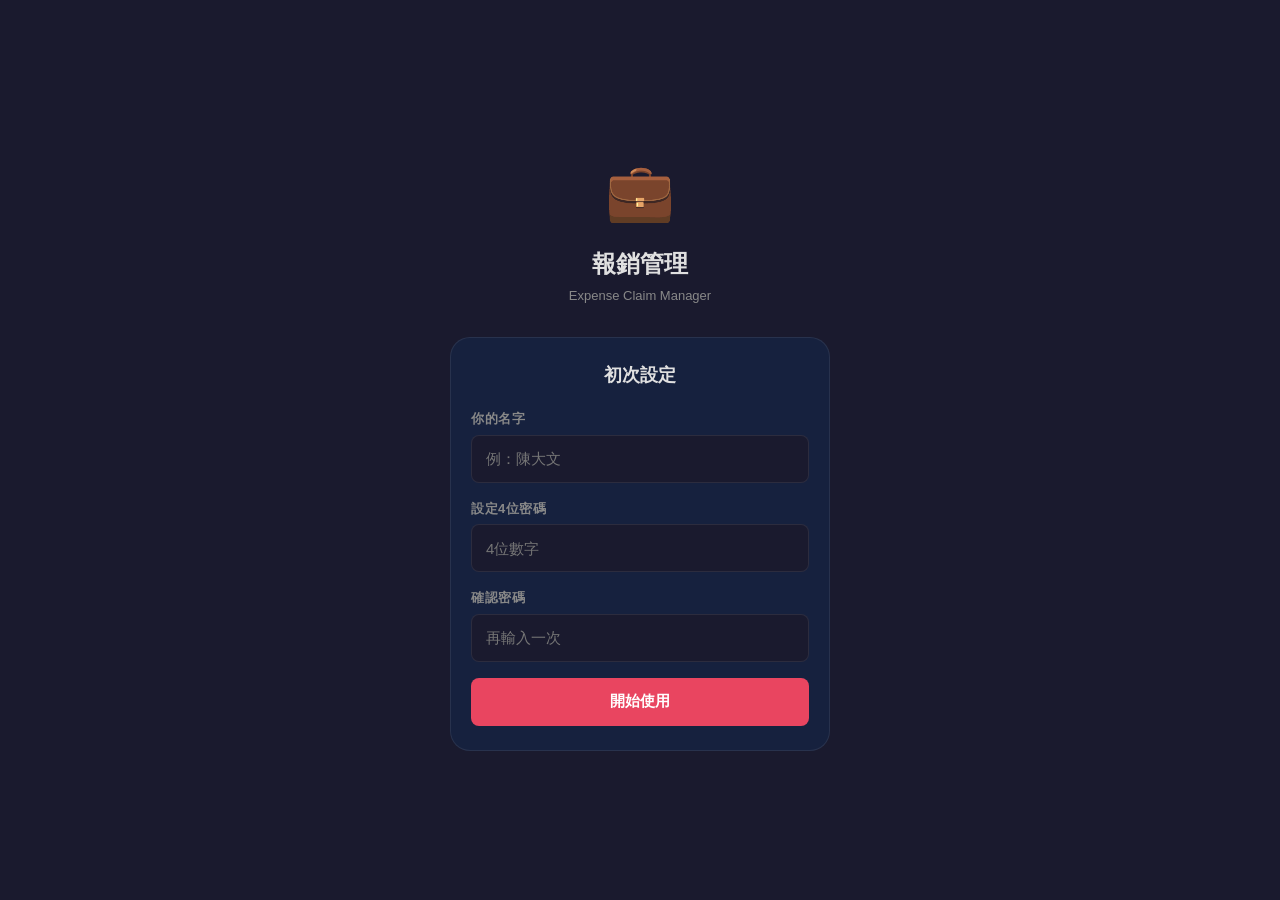
<file: index.html>
<!DOCTYPE html>
<html lang="zh-HK">
<head>
    <meta charset="UTF-8">
    <meta name="viewport" content="width=device-width, initial-scale=1.0, maximum-scale=1.0, user-scalable=no">
    <meta name="theme-color" content="#e94560">
    <meta name="apple-mobile-web-app-capable" content="yes">
    <meta name="apple-mobile-web-app-status-bar-style" content="black-translucent">
    <title>報銷管理</title>
    <link rel="manifest" href="manifest.json">
    <link rel="stylesheet" href="style.css">
</head>
<body>

<!-- ===================== SETUP VIEW ===================== -->
<section id="setup-view" class="view">
    <div class="setup-container">
        <div class="setup-logo">
            <div class="setup-icon">💼</div>
            <h1>報銷管理</h1>
            <p class="setup-subtitle">Expense Claim Manager</p>
        </div>
        <div class="setup-card">
            <h2>初次設定</h2>
            <div class="form-group">
                <label for="setup-name">你的名字</label>
                <input type="text" id="setup-name" placeholder="例：陳大文" autocomplete="name">
            </div>
            <div class="form-group">
                <label for="setup-passcode">設定4位密碼</label>
                <input type="password" id="setup-passcode" placeholder="4位數字" maxlength="4" inputmode="numeric" pattern="[0-9]*">
            </div>
            <div class="form-group">
                <label for="setup-passcode-confirm">確認密碼</label>
                <input type="password" id="setup-passcode-confirm" placeholder="再輸入一次" maxlength="4" inputmode="numeric" pattern="[0-9]*">
            </div>
            <p id="setup-error" class="error-msg hidden"></p>
            <button id="setup-submit" class="btn-primary btn-full">開始使用</button>
        </div>
    </div>
</section>

<!-- ===================== LOCK VIEW ===================== -->
<section id="lock-view" class="view hidden">
    <div class="setup-container">
        <div class="setup-logo">
            <div class="setup-icon">🔒</div>
            <h1>報銷管理</h1>
        </div>
        <div class="setup-card">
            <h2 id="lock-user-name">歡迎回來</h2>
            <div class="form-group">
                <label for="lock-passcode">輸入密碼</label>
                <input type="password" id="lock-passcode" placeholder="4位數字" maxlength="4" inputmode="numeric" pattern="[0-9]*" autofocus>
            </div>
            <p id="lock-error" class="error-msg hidden"></p>
            <button id="lock-submit" class="btn-primary btn-full">解鎖</button>
        </div>
    </div>
</section>

<!-- ===================== DASHBOARD VIEW ===================== -->
<section id="dashboard-view" class="view hidden">
    <header class="app-header">
        <div class="header-month-nav">
            <button id="dash-prev-month" class="month-nav-btn">&#8249;</button>
            <span id="dash-month-label" class="month-label">2026年4月</span>
            <button id="dash-next-month" class="month-nav-btn">&#8250;</button>
        </div>
        <div class="header-user" id="dash-user-name"></div>
    </header>

    <main class="dashboard-main">
        <div class="summary-bar">
            <div class="summary-item">
                <span class="summary-label">未報銷</span>
                <span id="dash-unclaimed-total" class="summary-value accent">HK$0</span>
            </div>
            <div class="summary-divider"></div>
            <div class="summary-item">
                <span class="summary-label">已報銷</span>
                <span id="dash-claimed-total" class="summary-value success">HK$0</span>
            </div>
            <div class="summary-divider"></div>
            <div class="summary-item">
                <span class="summary-label">總計</span>
                <span id="dash-month-total" class="summary-value">HK$0</span>
            </div>
        </div>

        <div id="dash-project-cards" class="project-cards">
            <!-- Project cards injected by app.js -->
        </div>

        <div id="dash-empty" class="empty-state hidden">
            <div class="empty-icon">📋</div>
            <p>今個月未有記錄</p>
            <p class="text-dim">點擊 + 新增第一筆報銷</p>
        </div>
    </main>

    <button id="fab-add" class="fab" title="新增報銷">+</button>

    <nav class="bottom-nav">
        <button class="nav-btn active" data-view="dashboard">
            <span class="nav-icon">🏠</span>
            <span class="nav-label">主頁</span>
        </button>
        <button class="nav-btn" data-view="records">
            <span class="nav-icon">📄</span>
            <span class="nav-label">記錄</span>
        </button>
        <button class="nav-btn" data-view="projects">
            <span class="nav-icon">📁</span>
            <span class="nav-label">項目</span>
        </button>
        <button class="nav-btn" data-view="settings">
            <span class="nav-icon">⚙️</span>
            <span class="nav-label">設定</span>
        </button>
    </nav>
</section>

<!-- ===================== ADD EXPENSE VIEW ===================== -->
<section id="add-view" class="view hidden">
    <header class="app-header">
        <button class="back-btn" data-back="dashboard">&#8592;</button>
        <h2 id="add-header-title">新增報銷</h2>
        <div></div>
    </header>

    <main class="add-main">
        <!-- Project Selector -->
        <div class="section-block">
            <label class="section-label">選擇項目</label>
            <div id="add-project-pills" class="project-pills">
                <!-- Pills injected by app.js -->
            </div>
        </div>

        <!-- Input Toggle -->
        <div class="section-block">
            <div class="input-toggle">
                <button id="toggle-photo" class="toggle-btn active" data-mode="photo">
                    📷 拍照 / 上傳
                </button>
                <button id="toggle-text" class="toggle-btn" data-mode="text">
                    ✏️ 文字描述
                </button>
            </div>
        </div>

        <!-- Photo Input Area -->
        <div id="photo-input-area" class="section-block">
            <label class="upload-area" for="photo-input" id="upload-label">
                <div class="upload-placeholder" id="upload-placeholder">
                    <div class="upload-icon">📷</div>
                    <p>點擊上傳收據照片</p>
                    <p class="text-dim">支援 JPG / PNG</p>
                </div>
                <img id="photo-preview" class="photo-preview hidden" alt="收據預覽">
            </label>
            <input type="file" id="photo-input" accept="image/*" class="hidden">
            <button id="photo-analyze-btn" class="btn-secondary btn-full hidden">🤖 AI 分析收據</button>
        </div>

        <!-- Text Input Area -->
        <div id="text-input-area" class="section-block hidden">
            <textarea id="text-input" class="text-input" placeholder="描述你的消費，例：Partyland MK 買咗兩箱飲品，共 $320..." rows="4"></textarea>
            <button id="text-analyze-btn" class="btn-secondary btn-full">🤖 AI 分析</button>
        </div>

        <!-- AI Chat Area -->
        <div id="ai-chat-area" class="section-block hidden">
            <div class="ai-chat-header">
                <span class="ai-badge">🤖 AI</span>
                <span>分析結果</span>
            </div>
            <div id="ai-chat-messages" class="ai-chat-messages">
                <!-- Messages injected by app.js -->
            </div>
            <div id="ai-options" class="ai-options hidden">
                <!-- Option buttons injected by app.js -->
            </div>
        </div>

        <!-- Expense Form -->
        <div class="section-block">
            <div class="expense-form">
                <div class="form-group">
                    <label for="exp-desc">描述</label>
                    <input type="text" id="exp-desc" placeholder="消費項目描述">
                </div>
                <div class="form-row">
                    <div class="form-group flex-1">
                        <label for="exp-amount">金額</label>
                        <input type="number" id="exp-amount" placeholder="0.00" step="0.01" min="0" inputmode="decimal">
                    </div>
                    <div class="form-group flex-1">
                        <label for="exp-currency">貨幣</label>
                        <select id="exp-currency">
                            <option value="HKD">HKD 港幣</option>
                            <option value="RMB">RMB 人民幣</option>
                        </select>
                    </div>
                </div>
                <div class="form-row">
                    <div class="form-group flex-1">
                        <label for="exp-date">日期</label>
                        <input type="date" id="exp-date">
                    </div>
                    <div class="form-group flex-1">
                        <label for="exp-payment">付款方式</label>
                        <select id="exp-payment">
                            <option value="現金">現金</option>
                            <option value="信用卡">信用卡</option>
                            <option value="淘寶">淘寶</option>
                            <option value="拼多多">拼多多</option>
                            <option value="轉數快">轉數快</option>
                            <option value="支付寶">支付寶</option>
                            <option value="其他">其他</option>
                        </select>
                    </div>
                </div>
                <div class="form-group">
                    <label for="exp-notes">備注（可選）</label>
                    <input type="text" id="exp-notes" placeholder="額外備注">
                </div>
                <p id="add-error" class="error-msg hidden"></p>
                <button id="save-expense-btn" class="btn-primary btn-full">💾 儲存報銷</button>
            </div>
        </div>
    </main>
</section>

<!-- ===================== RECORDS VIEW ===================== -->
<section id="records-view" class="view hidden">
    <header class="app-header">
        <div class="header-month-nav">
            <button id="rec-prev-month" class="month-nav-btn">&#8249;</button>
            <span id="rec-month-label" class="month-label">2026年4月</span>
            <button id="rec-next-month" class="month-nav-btn">&#8250;</button>
        </div>
        <div></div>
    </header>

    <div class="records-filters">
        <select id="rec-filter-project" class="filter-select">
            <option value="">全部項目</option>
        </select>
        <select id="rec-filter-status" class="filter-select">
            <option value="">全部狀態</option>
            <option value="unclaimed">未報銷</option>
            <option value="claimed">已報銷</option>
        </select>
    </div>

    <main class="records-main">
        <div id="records-list" class="records-list">
            <!-- Records injected by app.js -->
        </div>
        <div id="records-empty" class="empty-state hidden">
            <div class="empty-icon">📭</div>
            <p>沒有記錄</p>
        </div>
    </main>

    <div id="bulk-claim-bar" class="bulk-claim-bar hidden">
        <span id="bulk-count">已選 0 項</span>
        <button id="bulk-claim-btn" class="btn-primary">✅ 標記為已報銷</button>
    </div>

    <nav class="bottom-nav">
        <button class="nav-btn" data-view="dashboard">
            <span class="nav-icon">🏠</span>
            <span class="nav-label">主頁</span>
        </button>
        <button class="nav-btn active" data-view="records">
            <span class="nav-icon">📄</span>
            <span class="nav-label">記錄</span>
        </button>
        <button class="nav-btn" data-view="projects">
            <span class="nav-icon">📁</span>
            <span class="nav-label">項目</span>
        </button>
        <button class="nav-btn" data-view="settings">
            <span class="nav-icon">⚙️</span>
            <span class="nav-label">設定</span>
        </button>
    </nav>
</section>

<!-- ===================== PROJECTS VIEW ===================== -->
<section id="projects-view" class="view hidden">
    <header class="app-header">
        <h2>項目管理</h2>
        <button id="add-project-btn" class="header-action-btn">+ 新增</button>
    </header>

    <main class="projects-main">
        <div id="projects-list" class="projects-list">
            <!-- Projects injected by app.js -->
        </div>
        <div id="projects-empty" class="empty-state hidden">
            <div class="empty-icon">📁</div>
            <p>未有項目</p>
        </div>
    </main>

    <nav class="bottom-nav">
        <button class="nav-btn" data-view="dashboard">
            <span class="nav-icon">🏠</span>
            <span class="nav-label">主頁</span>
        </button>
        <button class="nav-btn" data-view="records">
            <span class="nav-icon">📄</span>
            <span class="nav-label">記錄</span>
        </button>
        <button class="nav-btn active" data-view="projects">
            <span class="nav-icon">📁</span>
            <span class="nav-label">項目</span>
        </button>
        <button class="nav-btn" data-view="settings">
            <span class="nav-icon">⚙️</span>
            <span class="nav-label">設定</span>
        </button>
    </nav>
</section>

<!-- Project Modal -->
<div id="project-modal" class="modal-overlay hidden">
    <div class="modal-card">
        <div class="modal-header">
            <h3 id="project-modal-title">新增項目</h3>
            <button id="project-modal-close" class="modal-close">✕</button>
        </div>
        <div class="form-group">
            <label for="project-name-input">項目名稱</label>
            <input type="text" id="project-name-input" placeholder="例：Partyland MK">
        </div>
        <div class="form-group">
            <label>顏色</label>
            <div id="color-picker" class="color-picker">
                <!-- Color circles injected by app.js -->
            </div>
        </div>
        <p id="project-modal-error" class="error-msg hidden"></p>
        <div class="modal-actions">
            <button id="project-modal-cancel" class="btn-secondary">取消</button>
            <button id="project-modal-save" class="btn-primary">儲存</button>
        </div>
    </div>
</div>

<!-- ===================== SETTINGS VIEW ===================== -->
<section id="settings-view" class="view hidden">
    <header class="app-header">
        <h2>設定</h2>
        <div></div>
    </header>

    <main class="settings-main">
        <div class="settings-section">
            <h3 class="settings-section-title">帳戶</h3>
            <div class="settings-item">
                <span class="settings-label">用戶名字</span>
                <span id="settings-username" class="settings-value"></span>
            </div>
        </div>

        <div class="settings-section">
            <h3 class="settings-section-title">外觀</h3>
            <div class="settings-item" style="justify-content:space-between;">
                <span class="settings-label">主題模式</span>
                <div class="theme-toggle" id="theme-toggle">
                    <button class="theme-btn" data-theme="dark">🌙 夜光</button>
                    <button class="theme-btn" data-theme="light">☀️ 日光</button>
                </div>
            </div>
        </div>

        <div class="settings-section">
            <h3 class="settings-section-title">AI 設定</h3>
            <div class="settings-item-block">
                <label for="settings-gemini-key">Gemini API Key</label>
                <div class="settings-input-row">
                    <input type="password" id="settings-gemini-key" placeholder="AIza...">
                    <button id="settings-gemini-toggle" class="icon-btn">👁</button>
                </div>
                <button id="settings-gemini-save" class="btn-secondary btn-sm">儲存</button>
            </div>
        </div>

        <div class="settings-section">
            <h3 class="settings-section-title">同步設定</h3>
            <div class="settings-item-block">
                <label for="settings-script-url">Google Apps Script URL</label>
                <input type="url" id="settings-script-url" placeholder="https://script.google.com/...">
                <button id="settings-script-save" class="btn-secondary btn-sm">儲存</button>
            </div>
            <div class="settings-item-block" style="margin-top:12px">
                <button id="settings-manual-sync" class="btn-primary btn-sm" style="width:100%">🔄 手動同步</button>
                <div id="sync-log" style="margin-top:8px;font-size:12px;color:var(--text-secondary);white-space:pre-wrap;max-height:200px;overflow-y:auto"></div>
            </div>
        </div>

        <div class="settings-section">
            <h3 class="settings-section-title">提醒</h3>
            <div class="settings-item-block">
                <label for="settings-reminder-hour">每日提醒時間</label>
                <select id="settings-reminder-hour">
                    <option value="18">18:00</option>
                    <option value="19">19:00</option>
                    <option value="20">20:00</option>
                    <option value="21" selected>21:00</option>
                    <option value="22">22:00</option>
                    <option value="23">23:00</option>
                </select>
                <p class="text-dim" style="margin-top:4px;font-size:12px;">如果當日未入過數會提醒你</p>
            </div>
        </div>

        <div class="settings-section">
            <h3 class="settings-section-title">安全</h3>
            <div class="settings-item-block">
                <label>更改密碼</label>
                <input type="password" id="settings-old-passcode" placeholder="現有密碼" maxlength="4" inputmode="numeric" class="mb-8">
                <input type="password" id="settings-new-passcode" placeholder="新密碼（4位）" maxlength="4" inputmode="numeric" class="mb-8">
                <input type="password" id="settings-new-passcode-confirm" placeholder="確認新密碼" maxlength="4" inputmode="numeric" class="mb-8">
                <p id="settings-passcode-error" class="error-msg hidden"></p>
                <button id="settings-passcode-save" class="btn-secondary btn-sm">更改密碼</button>
            </div>
        </div>

        <div class="settings-section">
            <div class="settings-item" id="settings-logout" style="cursor:pointer;">
                <span class="settings-label accent">登出 / 清除數據</span>
                <span class="settings-arrow">›</span>
            </div>
        </div>

        <div class="settings-footer">
            <p class="text-dim">Expense Claim Manager <span id="app-version">--</span></p>
        </div>
    </main>

    <nav class="bottom-nav">
        <button class="nav-btn" data-view="dashboard">
            <span class="nav-icon">🏠</span>
            <span class="nav-label">主頁</span>
        </button>
        <button class="nav-btn" data-view="records">
            <span class="nav-icon">📄</span>
            <span class="nav-label">記錄</span>
        </button>
        <button class="nav-btn" data-view="projects">
            <span class="nav-icon">📁</span>
            <span class="nav-label">項目</span>
        </button>
        <button class="nav-btn active" data-view="settings">
            <span class="nav-icon">⚙️</span>
            <span class="nav-label">設定</span>
        </button>
    </nav>
</section>

<!-- Record Detail Modal -->
<div id="record-modal" class="modal-overlay hidden">
    <div class="modal-card" style="max-height:90vh;overflow-y:auto;">
        <div class="modal-header">
            <h3>紀錄詳情</h3>
            <button id="record-modal-close" class="modal-close">✕</button>
        </div>
        <div id="record-photo-area" class="hidden" style="margin-bottom:12px;">
            <img id="record-photo" style="width:100%;border-radius:8px;" alt="單據">
        </div>
        <div class="expense-form">
            <div class="form-group">
                <label for="rec-desc">描述</label>
                <input type="text" id="rec-desc">
            </div>
            <div class="form-row">
                <div class="form-group flex-1">
                    <label for="rec-amount">金額</label>
                    <input type="number" id="rec-amount" step="0.01" inputmode="decimal">
                </div>
                <div class="form-group flex-1">
                    <label for="rec-currency">貨幣</label>
                    <select id="rec-currency">
                        <option value="HKD">HKD</option>
                        <option value="RMB">RMB</option>
                    </select>
                </div>
            </div>
            <div class="form-row">
                <div class="form-group flex-1">
                    <label for="rec-date">日期</label>
                    <input type="date" id="rec-date">
                </div>
                <div class="form-group flex-1">
                    <label for="rec-payment">付款方式</label>
                    <select id="rec-payment">
                        <option value="現金">現金</option>
                        <option value="信用卡">信用卡</option>
                        <option value="淘寶">淘寶</option>
                        <option value="拼多多">拼多多</option>
                        <option value="轉數快">轉數快</option>
                        <option value="支付寶">支付寶</option>
                        <option value="其他">其他</option>
                    </select>
                </div>
            </div>
            <div class="form-group">
                <label for="rec-notes">備注</label>
                <input type="text" id="rec-notes">
            </div>
            <div class="form-group">
                <label>狀態</label>
                <select id="rec-status">
                    <option value="unclaimed">未報銷</option>
                    <option value="claimed">已報銷</option>
                </select>
            </div>
            <div class="modal-actions" style="margin-top:12px;">
                <button id="record-delete" class="btn-secondary" style="color:#e94560;">刪除</button>
                <button id="record-save" class="btn-primary">儲存修改</button>
            </div>
        </div>
    </div>
</div>

<!-- ===================== TOAST ===================== -->
<div id="toast" class="toast hidden"></div>

<script src="db.js?v=26t1775919576"></script>
<script src="ai.js?v=26t1775919576"></script>
<script src="sync.js?v=26t1775919576"></script>
<script src="app.js?v=26t1775919576"></script>
</body>
</html>
</file>
<file: style.css>
/* ===================== CSS VARIABLES ===================== */
:root {
    --bg: #1a1a2e;
    --surface: #16213e;
    --surface2: #0f3460;
    --text: #e0e0e0;
    --text-dim: #888;
    --accent: #e94560;
    --accent-dim: rgba(233, 69, 96, 0.15);
    --success: #2ec4b6;
    --success-dim: rgba(46, 196, 182, 0.15);
    --warning: #f7dc6f;
    --warning-dim: rgba(247, 220, 111, 0.15);
    --danger: #ff6b6b;
    --border: rgba(255, 255, 255, 0.08);
    --radius: 12px;
    --radius-sm: 8px;
    --radius-lg: 20px;
    --nav-height: 64px;
    --header-height: 56px;
    --shadow: 0 4px 24px rgba(0, 0, 0, 0.3);
}

/* Light theme override — activated by [data-theme="light"] on <html> */
:root[data-theme="light"] {
    --bg: #f5f5f7;
    --surface: #ffffff;
    --surface2: #ebedf2;
    --text: #1a1a2e;
    --text-dim: #6b7280;
    --accent: #e94560;
    --accent-dim: rgba(233, 69, 96, 0.10);
    --success: #15a589;
    --success-dim: rgba(46, 196, 182, 0.12);
    --warning: #b7791f;
    --warning-dim: rgba(247, 220, 111, 0.20);
    --danger: #d64545;
    --border: rgba(0, 0, 0, 0.12);
    --shadow: 0 4px 24px rgba(0, 0, 0, 0.08);
}

/* ===================== RESET & BASE ===================== */
* {
    box-sizing: border-box;
    margin: 0;
    padding: 0;
    -webkit-tap-highlight-color: transparent;
}

html, body {
    height: 100%;
    overflow: hidden;
}

body {
    font-family: -apple-system, BlinkMacSystemFont, 'PingFang HK', 'Noto Sans HK', 'Segoe UI', sans-serif;
    background: var(--bg);
    color: var(--text);
    font-size: 15px;
    line-height: 1.5;
    -webkit-font-smoothing: antialiased;
}

input, select, textarea, button {
    font-family: inherit;
    font-size: inherit;
}

button {
    cursor: pointer;
    border: none;
    background: none;
    outline: none;
}

button:active {
    opacity: 0.75;
    transform: scale(0.98);
}

input, select, textarea {
    outline: none;
}

a {
    color: var(--accent);
    text-decoration: none;
}

/* ===================== UTILITIES ===================== */
.hidden { display: none !important; }
.text-dim { color: var(--text-dim); }
.accent { color: var(--accent); }
.success { color: var(--success); }
.warning { color: var(--warning); }
.flex-1 { flex: 1; }
.mb-8 { margin-bottom: 8px; }

/* ===================== VIEW ROUTING ===================== */
.view {
    position: fixed;
    inset: 0;
    display: flex;
    flex-direction: column;
    background: var(--bg);
    overflow: hidden;
}

/* ===================== SHARED HEADER ===================== */
.app-header {
    height: var(--header-height);
    display: flex;
    align-items: center;
    justify-content: space-between;
    padding: 0 16px;
    background: var(--surface);
    border-bottom: 1px solid var(--border);
    flex-shrink: 0;
    z-index: 10;
}

.app-header h2 {
    font-size: 17px;
    font-weight: 600;
}

.back-btn {
    font-size: 22px;
    color: var(--text);
    padding: 8px;
    margin: -8px;
    min-width: 44px;
    min-height: 44px;
    display: flex;
    align-items: center;
    justify-content: center;
}

.header-action-btn {
    color: var(--accent);
    font-size: 15px;
    font-weight: 600;
    padding: 6px 12px;
    min-height: 44px;
}

/* Month Navigation */
.header-month-nav {
    display: flex;
    align-items: center;
    gap: 8px;
}

.month-nav-btn {
    font-size: 22px;
    color: var(--text-dim);
    width: 36px;
    height: 36px;
    display: flex;
    align-items: center;
    justify-content: center;
    border-radius: 50%;
}

.month-nav-btn:active {
    background: var(--border);
}

.month-label {
    font-size: 15px;
    font-weight: 600;
    min-width: 90px;
    text-align: center;
}

.header-user {
    font-size: 13px;
    color: var(--text-dim);
    max-width: 80px;
    overflow: hidden;
    text-overflow: ellipsis;
    white-space: nowrap;
}

/* ===================== BOTTOM NAV ===================== */
.bottom-nav {
    position: absolute;
    bottom: 0;
    left: 0;
    right: 0;
    height: var(--nav-height);
    display: flex;
    background: var(--surface);
    border-top: 1px solid var(--border);
    z-index: 20;
    padding-bottom: env(safe-area-inset-bottom);
}

.nav-btn {
    flex: 1;
    display: flex;
    flex-direction: column;
    align-items: center;
    justify-content: center;
    gap: 3px;
    color: var(--text-dim);
    min-height: 44px;
    transition: color 0.2s;
}

.nav-btn.active {
    color: var(--accent);
}

.nav-icon {
    font-size: 20px;
    line-height: 1;
}

.nav-label {
    font-size: 11px;
    font-weight: 500;
}

/* ===================== SETUP / LOCK VIEW ===================== */
.setup-container {
    flex: 1;
    display: flex;
    flex-direction: column;
    align-items: center;
    justify-content: center;
    padding: 24px 20px;
    overflow-y: auto;
}

.setup-logo {
    text-align: center;
    margin-bottom: 32px;
}

.setup-icon {
    font-size: 56px;
    margin-bottom: 12px;
}

.setup-logo h1 {
    font-size: 24px;
    font-weight: 700;
    color: var(--text);
}

.setup-subtitle {
    font-size: 13px;
    color: var(--text-dim);
    margin-top: 4px;
}

.setup-card {
    width: 100%;
    max-width: 380px;
    background: var(--surface);
    border-radius: var(--radius-lg);
    padding: 24px 20px;
    border: 1px solid var(--border);
}

.setup-card h2 {
    font-size: 18px;
    font-weight: 700;
    margin-bottom: 20px;
    text-align: center;
}

/* ===================== FORMS ===================== */
.form-group {
    display: flex;
    flex-direction: column;
    gap: 6px;
    margin-bottom: 16px;
}

.form-group label {
    font-size: 13px;
    font-weight: 600;
    color: var(--text-dim);
    text-transform: uppercase;
    letter-spacing: 0.5px;
}

.form-row {
    display: flex;
    gap: 12px;
    margin-bottom: 16px;
}

.form-row .form-group {
    margin-bottom: 0;
}

input[type="text"],
input[type="password"],
input[type="number"],
input[type="date"],
input[type="url"],
select,
textarea {
    background: var(--bg);
    border: 1.5px solid var(--border);
    border-radius: var(--radius-sm);
    color: var(--text);
    padding: 12px 14px;
    width: 100%;
    min-height: 48px;
    transition: border-color 0.2s;
}

input:focus,
select:focus,
textarea:focus {
    border-color: var(--accent);
}

select {
    appearance: none;
    -webkit-appearance: none;
    background-image: url("data:image/svg+xml,%3Csvg xmlns='http://www.w3.org/2000/svg' width='12' height='8' viewBox='0 0 12 8'%3E%3Cpath d='M1 1l5 5 5-5' stroke='%23888' stroke-width='1.5' fill='none' stroke-linecap='round'/%3E%3C/svg%3E");
    background-repeat: no-repeat;
    background-position: right 14px center;
    padding-right: 36px;
}

textarea {
    resize: vertical;
    min-height: 96px;
}

/* ===================== BUTTONS ===================== */
.btn-primary {
    background: var(--accent);
    color: #fff;
    border-radius: var(--radius-sm);
    padding: 13px 20px;
    font-size: 15px;
    font-weight: 600;
    min-height: 48px;
    display: flex;
    align-items: center;
    justify-content: center;
    gap: 6px;
    transition: opacity 0.2s;
}

.btn-primary:disabled {
    opacity: 0.5;
    cursor: not-allowed;
}

.btn-secondary {
    background: var(--surface2);
    color: var(--text);
    border: 1px solid var(--border);
    border-radius: var(--radius-sm);
    padding: 12px 20px;
    font-size: 15px;
    font-weight: 500;
    min-height: 48px;
    display: flex;
    align-items: center;
    justify-content: center;
    gap: 6px;
}

.btn-full {
    width: 100%;
}

.btn-sm {
    padding: 8px 16px;
    min-height: 36px;
    font-size: 13px;
}

.icon-btn {
    padding: 8px 12px;
    min-height: 48px;
    color: var(--text-dim);
    font-size: 18px;
    flex-shrink: 0;
}

/* ===================== ERROR MSG ===================== */
.error-msg {
    color: var(--danger);
    font-size: 13px;
    text-align: center;
    padding: 8px;
    background: rgba(255, 107, 107, 0.1);
    border-radius: var(--radius-sm);
    margin-bottom: 12px;
}

/* ===================== DASHBOARD VIEW ===================== */
.dashboard-main {
    flex: 1;
    overflow-y: auto;
    padding: 0 0 calc(var(--nav-height) + 80px) 0;
    -webkit-overflow-scrolling: touch;
}

.summary-bar {
    display: flex;
    align-items: center;
    background: var(--surface);
    margin: 12px 16px;
    border-radius: var(--radius);
    padding: 16px;
    border: 1px solid var(--border);
}

.summary-item {
    flex: 1;
    text-align: center;
}

.summary-label {
    display: block;
    font-size: 11px;
    color: var(--text-dim);
    text-transform: uppercase;
    letter-spacing: 0.5px;
    margin-bottom: 4px;
}

.summary-value {
    display: block;
    font-size: 16px;
    font-weight: 700;
    color: var(--text);
}

.summary-divider {
    width: 1px;
    height: 36px;
    background: var(--border);
    margin: 0 4px;
}

.project-cards {
    display: flex;
    flex-direction: column;
    gap: 12px;
    padding: 0 16px;
}

.project-card {
    background: var(--surface);
    border-radius: var(--radius);
    padding: 16px;
    border: 1px solid var(--border);
    border-left: 4px solid var(--accent);
    display: flex;
    align-items: center;
    justify-content: space-between;
    cursor: pointer;
    transition: background 0.15s;
}

.project-card:active {
    background: var(--surface2);
}

.project-card-left {
    display: flex;
    flex-direction: column;
    gap: 4px;
}

.project-card-name {
    font-size: 15px;
    font-weight: 600;
}

.project-card-meta {
    font-size: 12px;
    color: var(--text-dim);
}

.project-card-right {
    text-align: right;
}

.project-card-amount {
    font-size: 18px;
    font-weight: 700;
    color: var(--accent);
}

.project-card-sub {
    font-size: 11px;
    color: var(--text-dim);
    margin-top: 2px;
}

/* FAB */
.fab {
    position: absolute;
    right: 20px;
    bottom: calc(var(--nav-height) + 16px);
    width: 56px;
    height: 56px;
    border-radius: 50%;
    background: var(--accent);
    color: #fff;
    font-size: 28px;
    display: flex;
    align-items: center;
    justify-content: center;
    box-shadow: 0 4px 16px rgba(233, 69, 96, 0.5);
    z-index: 10;
    line-height: 1;
}

.fab:active {
    transform: scale(0.92);
    box-shadow: 0 2px 8px rgba(233, 69, 96, 0.4);
}

/* Empty State */
.empty-state {
    text-align: center;
    padding: 48px 24px;
    color: var(--text-dim);
}

.empty-icon {
    font-size: 48px;
    margin-bottom: 12px;
}

.empty-state p {
    font-size: 15px;
    margin-bottom: 6px;
}

/* ===================== ADD EXPENSE VIEW ===================== */
.add-main {
    flex: 1;
    overflow-y: auto;
    padding-bottom: 24px;
    -webkit-overflow-scrolling: touch;
}

.section-block {
    padding: 12px 16px;
    border-bottom: 1px solid var(--border);
}

.section-label {
    display: block;
    font-size: 12px;
    font-weight: 600;
    color: var(--text-dim);
    text-transform: uppercase;
    letter-spacing: 0.5px;
    margin-bottom: 10px;
}

/* Project Pills */
.project-pills {
    display: flex;
    flex-wrap: wrap;
    gap: 8px;
}

.project-pill {
    padding: 8px 16px;
    border-radius: 20px;
    font-size: 13px;
    font-weight: 600;
    border: 2px solid transparent;
    background: var(--surface2);
    color: var(--text);
    min-height: 44px;
    transition: all 0.15s;
}

.project-pill.selected {
    border-color: currentColor;
    filter: brightness(1.2);
}

/* Input Toggle */
.input-toggle {
    display: flex;
    gap: 8px;
    background: var(--bg);
    border-radius: var(--radius-sm);
    padding: 4px;
}

.toggle-btn {
    flex: 1;
    padding: 10px 8px;
    border-radius: 6px;
    font-size: 13px;
    font-weight: 500;
    color: var(--text-dim);
    transition: all 0.2s;
    min-height: 44px;
    text-align: center;
}

.toggle-btn.active {
    background: var(--surface2);
    color: var(--text);
    box-shadow: var(--shadow);
}

/* Upload Area */
.upload-area {
    display: flex;
    flex-direction: column;
    align-items: center;
    justify-content: center;
    border: 2px dashed var(--border);
    border-radius: var(--radius);
    min-height: 140px;
    cursor: pointer;
    transition: border-color 0.2s;
    overflow: hidden;
    margin-bottom: 10px;
}

.upload-area:active {
    border-color: var(--accent);
}

.upload-placeholder {
    display: flex;
    flex-direction: column;
    align-items: center;
    gap: 8px;
    padding: 24px;
    color: var(--text-dim);
    text-align: center;
}

.upload-icon {
    font-size: 36px;
}

.upload-placeholder p {
    font-size: 14px;
}

.photo-preview {
    width: 100%;
    max-height: 240px;
    object-fit: contain;
    border-radius: var(--radius);
}

/* Text Input */
.text-input {
    background: var(--bg);
    border: 1.5px solid var(--border);
    border-radius: var(--radius-sm);
    color: var(--text);
    padding: 12px 14px;
    width: 100%;
    resize: vertical;
    margin-bottom: 10px;
}

/* AI Chat */
.ai-chat-header {
    display: flex;
    align-items: center;
    gap: 8px;
    margin-bottom: 12px;
    font-size: 13px;
    font-weight: 600;
    color: var(--text-dim);
}

.ai-badge {
    background: var(--accent-dim);
    color: var(--accent);
    padding: 3px 10px;
    border-radius: 12px;
    font-size: 12px;
    font-weight: 700;
}

.ai-chat-messages {
    display: flex;
    flex-direction: column;
    gap: 10px;
    margin-bottom: 12px;
}

.ai-bubble {
    padding: 12px 14px;
    border-radius: 12px;
    font-size: 14px;
    line-height: 1.6;
    max-width: 90%;
}

.ai-bubble.ai {
    background: var(--surface2);
    border-bottom-left-radius: 4px;
    align-self: flex-start;
}

.ai-bubble.user {
    background: var(--accent-dim);
    border-bottom-right-radius: 4px;
    align-self: flex-end;
    color: var(--text);
}

.ai-bubble.thinking {
    background: var(--surface2);
    color: var(--text-dim);
    font-style: italic;
    align-self: flex-start;
}

.ai-options {
    display: flex;
    flex-wrap: wrap;
    gap: 8px;
    margin-top: 8px;
}

.ai-option-btn {
    background: var(--accent-dim);
    color: var(--accent);
    border: 1px solid var(--accent);
    border-radius: 20px;
    padding: 8px 16px;
    font-size: 13px;
    font-weight: 500;
    min-height: 36px;
}

/* Expense Form */
.expense-form {
    padding-top: 4px;
}

/* ===================== RECORDS VIEW ===================== */
.records-filters {
    display: flex;
    gap: 10px;
    padding: 10px 16px;
    background: var(--surface);
    border-bottom: 1px solid var(--border);
    flex-shrink: 0;
}

.filter-select {
    flex: 1;
    background: var(--bg);
    border: 1.5px solid var(--border);
    border-radius: var(--radius-sm);
    color: var(--text);
    padding: 10px 32px 10px 12px;
    font-size: 13px;
    min-height: 44px;
    appearance: none;
    -webkit-appearance: none;
    background-image: url("data:image/svg+xml,%3Csvg xmlns='http://www.w3.org/2000/svg' width='12' height='8' viewBox='0 0 12 8'%3E%3Cpath d='M1 1l5 5 5-5' stroke='%23888' stroke-width='1.5' fill='none' stroke-linecap='round'/%3E%3C/svg%3E");
    background-repeat: no-repeat;
    background-position: right 10px center;
}

.records-main {
    flex: 1;
    overflow-y: auto;
    padding-bottom: calc(var(--nav-height) + 60px);
    -webkit-overflow-scrolling: touch;
}

.records-list {
    display: flex;
    flex-direction: column;
}

.record-item {
    display: flex;
    align-items: center;
    gap: 12px;
    padding: 14px 16px;
    border-bottom: 1px solid var(--border);
    transition: background 0.15s;
}

.record-item:active {
    background: var(--surface);
}

.record-checkbox {
    width: 22px;
    height: 22px;
    border-radius: 6px;
    border: 2px solid var(--border);
    background: transparent;
    flex-shrink: 0;
    display: flex;
    align-items: center;
    justify-content: center;
    cursor: pointer;
    transition: all 0.15s;
}

.record-checkbox.checked {
    background: var(--accent);
    border-color: var(--accent);
}

.record-checkbox.checked::after {
    content: '✓';
    color: #fff;
    font-size: 13px;
    font-weight: 700;
}

.record-dot {
    width: 10px;
    height: 10px;
    border-radius: 50%;
    flex-shrink: 0;
}

.record-body {
    flex: 1;
    min-width: 0;
}

.record-desc {
    font-size: 14px;
    font-weight: 500;
    white-space: nowrap;
    overflow: hidden;
    text-overflow: ellipsis;
}

.record-meta {
    font-size: 12px;
    color: var(--text-dim);
    margin-top: 2px;
}

.record-right {
    text-align: right;
    flex-shrink: 0;
}

.record-amount {
    font-size: 15px;
    font-weight: 700;
    color: var(--text);
}

.record-badge {
    display: inline-block;
    font-size: 11px;
    padding: 2px 8px;
    border-radius: 10px;
    margin-top: 3px;
    font-weight: 600;
}

.record-badge.unclaimed {
    background: var(--accent-dim);
    color: var(--accent);
}

.record-badge.claimed {
    background: var(--success-dim);
    color: var(--success);
}

/* Bulk Claim Bar */
.bulk-claim-bar {
    position: absolute;
    bottom: var(--nav-height);
    left: 0;
    right: 0;
    display: flex;
    align-items: center;
    justify-content: space-between;
    padding: 12px 16px;
    background: var(--surface2);
    border-top: 1px solid var(--border);
    z-index: 15;
}

.bulk-claim-bar span {
    font-size: 14px;
    font-weight: 500;
    color: var(--text-dim);
}

/* ===================== PROJECTS VIEW ===================== */
.projects-main {
    flex: 1;
    overflow-y: auto;
    padding-bottom: var(--nav-height);
    -webkit-overflow-scrolling: touch;
}

.projects-list {
    display: flex;
    flex-direction: column;
}

.project-list-item {
    display: flex;
    align-items: center;
    gap: 14px;
    padding: 16px;
    border-bottom: 1px solid var(--border);
    cursor: pointer;
}

.project-list-item:active {
    background: var(--surface);
}

.project-color-dot {
    width: 14px;
    height: 14px;
    border-radius: 50%;
    flex-shrink: 0;
}

.project-list-name {
    flex: 1;
    font-size: 15px;
    font-weight: 500;
}

.project-list-meta {
    font-size: 12px;
    color: var(--text-dim);
}

.project-list-arrow {
    font-size: 18px;
    color: var(--text-dim);
}

/* Project Modal */
.modal-overlay {
    position: fixed;
    inset: 0;
    background: rgba(0, 0, 0, 0.65);
    display: flex;
    align-items: flex-end;
    z-index: 100;
    backdrop-filter: blur(4px);
}

.modal-card {
    width: 100%;
    background: var(--surface);
    border-radius: var(--radius-lg) var(--radius-lg) 0 0;
    padding: 24px 20px;
    padding-bottom: calc(24px + env(safe-area-inset-bottom));
    max-height: 85vh;
    overflow-y: auto;
}

.modal-header {
    display: flex;
    align-items: center;
    justify-content: space-between;
    margin-bottom: 20px;
}

.modal-header h3 {
    font-size: 17px;
    font-weight: 700;
}

.modal-close {
    font-size: 18px;
    color: var(--text-dim);
    width: 36px;
    height: 36px;
    display: flex;
    align-items: center;
    justify-content: center;
    border-radius: 50%;
}

.modal-actions {
    display: flex;
    gap: 12px;
    margin-top: 20px;
}

.modal-actions button {
    flex: 1;
}

/* Color Picker */
.color-picker {
    display: flex;
    flex-wrap: wrap;
    gap: 12px;
    padding: 8px 0;
}

.color-circle {
    width: 36px;
    height: 36px;
    border-radius: 50%;
    cursor: pointer;
    border: 3px solid transparent;
    transition: transform 0.15s, border-color 0.15s;
    flex-shrink: 0;
}

.color-circle.selected {
    border-color: #fff;
    transform: scale(1.15);
}

/* ===================== SETTINGS VIEW ===================== */
.settings-main {
    flex: 1;
    overflow-y: auto;
    padding-bottom: var(--nav-height);
    -webkit-overflow-scrolling: touch;
}

.settings-section {
    margin-bottom: 4px;
}

.settings-section-title {
    font-size: 12px;
    font-weight: 600;
    color: var(--text-dim);
    text-transform: uppercase;
    letter-spacing: 0.5px;
    padding: 16px 16px 8px;
}

.settings-item {
    display: flex;
    align-items: center;
    justify-content: space-between;
    padding: 16px;
    border-bottom: 1px solid var(--border);
    min-height: 56px;
}

.settings-item-block {
    padding: 12px 16px 16px;
    border-bottom: 1px solid var(--border);
    display: flex;
    flex-direction: column;
    gap: 10px;
}

.settings-item-block label {
    font-size: 13px;
    font-weight: 600;
    color: var(--text-dim);
}

.settings-label {
    font-size: 15px;
}

.settings-value {
    font-size: 15px;
    color: var(--text-dim);
}

.settings-arrow {
    font-size: 20px;
    color: var(--text-dim);
}

.settings-input-row {
    display: flex;
    gap: 8px;
    align-items: center;
}

.settings-input-row input {
    flex: 1;
}

.settings-footer {
    padding: 24px 16px;
    text-align: center;
}

/* ===================== TOAST ===================== */
.toast {
    position: fixed;
    bottom: calc(var(--nav-height) + 16px);
    left: 50%;
    transform: translateX(-50%) translateY(16px);
    background: var(--surface2);
    color: var(--text);
    padding: 12px 20px;
    border-radius: 24px;
    font-size: 14px;
    font-weight: 500;
    z-index: 200;
    opacity: 0;
    transition: opacity 0.25s, transform 0.25s;
    white-space: nowrap;
    border: 1px solid var(--border);
    box-shadow: var(--shadow);
    pointer-events: none;
}

.toast.show {
    opacity: 1;
    transform: translateX(-50%) translateY(0);
}

/* ===================== SCROLLBAR ===================== */
::-webkit-scrollbar {
    width: 4px;
}

::-webkit-scrollbar-track {
    background: transparent;
}

::-webkit-scrollbar-thumb {
    background: var(--surface2);
    border-radius: 4px;
}

/* Offline indicator */
body.offline .app-header::after {
    content: '📡 離線模式';
    display: block;
    background: var(--warning);
    color: #333;
    text-align: center;
    font-size: 11px;
    padding: 2px;
    position: absolute;
    bottom: -18px;
    left: 0;
    right: 0;
}
</file>
